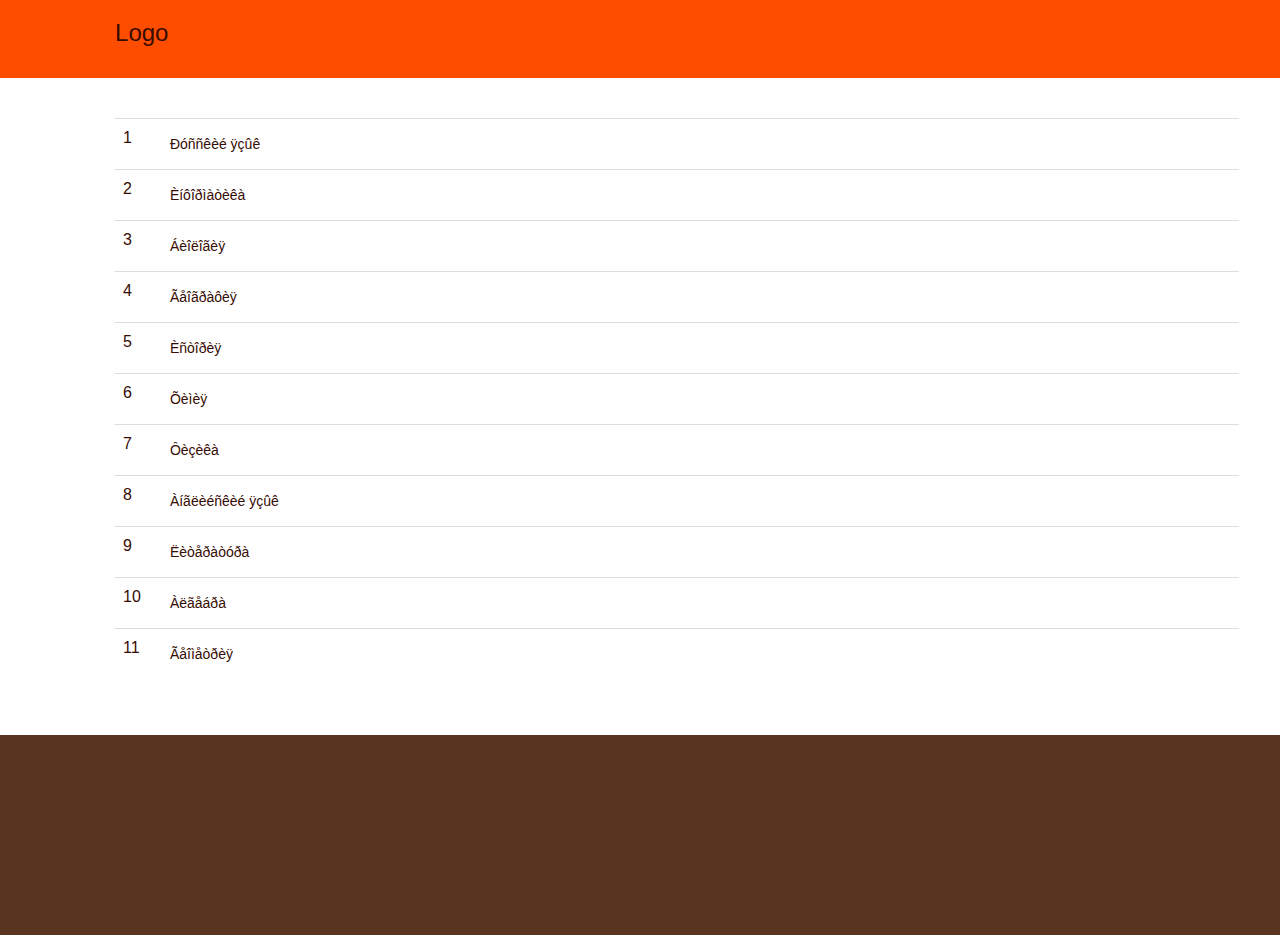
<file: Project/Subject/index.html>
<html>
<head>
<title>Subject</title>
<link rel="stylesheet" type="text/css" href="css/style.css">
<link rel="stylesheet" type="text/css" href="css/bootstrap.css">
</head>
<body>
<div class="row logo">
  <div class="col-md-1">
  </div>
  <div class="col-md-4">
    <h3> Logo</sh3>
  </div>
  <div class="col-md-4">
    
  </div>
</div>
<div class="row header">
<div class="col-md-1">
</div>
<div class="col-md-10">
<br>
<br>
<tbody>
<table class="table table-hover">
<tr>
  <td>1</td>
  <td><button type="button" class="btn btn-link"><div class="type">Ðóññêèé ÿçûê</div></button></td>
  <td></td>
</tr>
<tr>
<td>2</td>
 <td><button type="button" class="btn btn-link"><div class="type">Èíôîðìàòèêà</div></button></td> 
 <td></td>
</tr>
<tr>
  <td>3</td>
  <td><button type="button" class="btn btn-link"><div class="type">Áèîëîãèÿ</div></button></td>
  <td></td>
</tr>
<tr>
  <td>4</td>
  <td><button type="button" class="btn btn-link"><div class="type">Ãåîãðàôèÿ</div></button></td>
  <td></td>
</tr>
<tr>
  <td>5</td>
  <td><button type="button" class="btn btn-link"><div class="type">Èñòîðèÿ</div></button></td>
  <td></td>
</tr>
<tr>
  <td>6</td>
  <td><button type="button" class="btn btn-link"><div class="type">Õèìèÿ</div></button></td>
  <td></td>
</tr>
<tr>
  <td>7</td>
  <td><button type="button" class="btn btn-link"><div class="type">Ôèçèêà</div></button></td>
  <td></td>
</tr>
<tr>
  <td>8</td>
  <td><button type="button" class="btn btn-link"><div class="type">Àíãëèéñêèé ÿçûê</div></button></td>
  <td></td>
</tr>
<tr>
  <td>9</td>
  <td><button type="button" class="btn btn-link"><div class="type">Ëèòåðàòóðà</div></button></td>
  <td></td>
</tr>
<tr>
  <td>10</td>
  <td><button type="button" class="btn btn-link"><div class="type">Àëãåáðà</div></button></td>
  <td></td>
</tr>
<tr>
  <td>11</td>
  <td><button type="button" class="btn btn-link"><div class="type">Ãåîìåòðèÿ</div></button></td>
  <td></td>
</tr>
</table>
</tbody>
</div>
<div class="col-md-1">
</div>
</div>
<div class="row end">
 <div class="col-md-4">

 </div> 
 <div class="col-md-4">
 </div> 
 <div class="col-md-4">
 </div> 
</div>
</body>
</html>
</file>
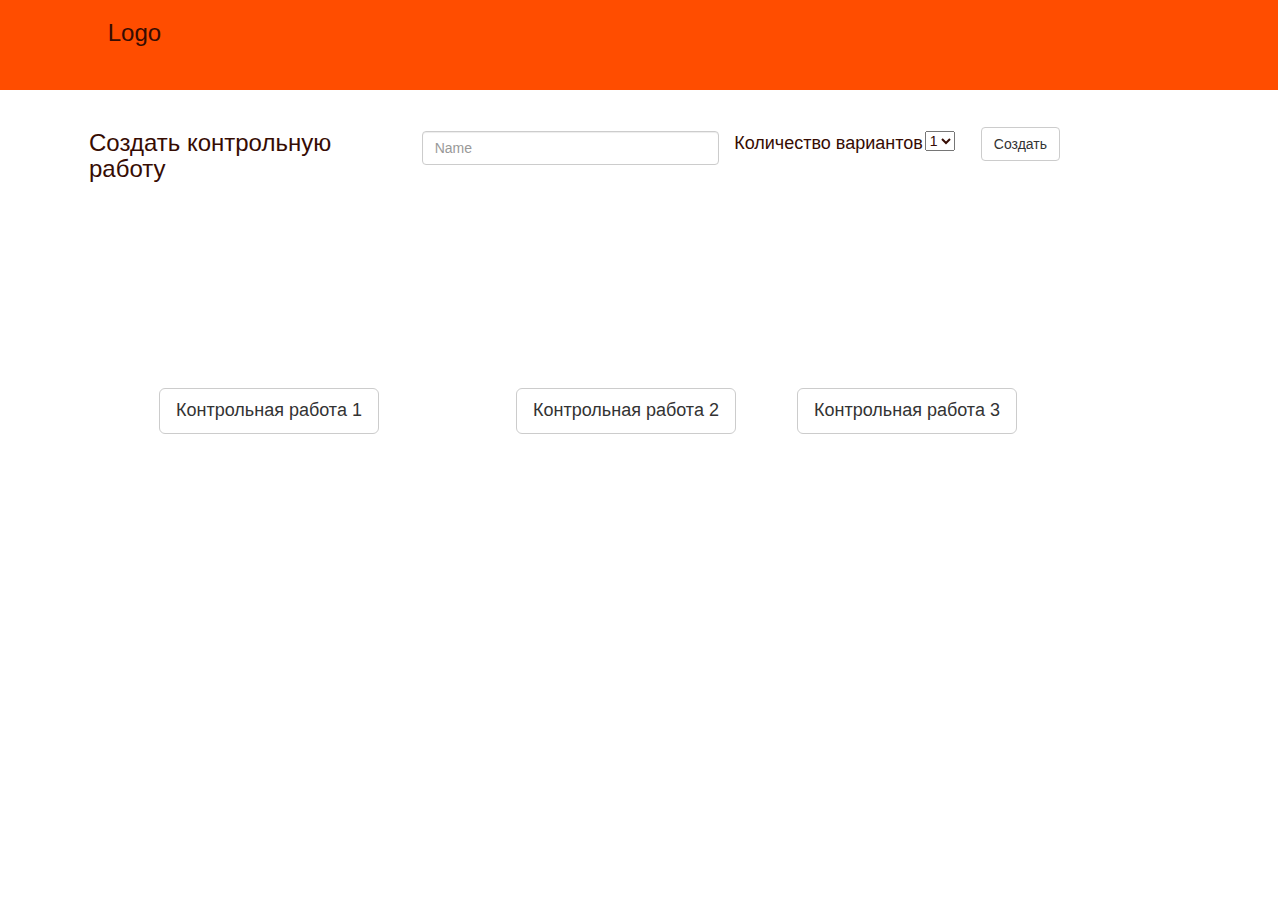
<file: Project/Variant/index.html>
﻿<html>
<head>
<title>Subject</title>
	<link rel="stylesheet" type="text/css" href="css/style.css">
	<link rel="stylesheet" type="text/css" href="css/bootstrap.css">
</head>
<body>
<div class="row logo">
<div class="col-md-1">
</div>
<div class="col-md-6">
	  <h3> Logo</h3>
</div>
<div class="col-md-4">
</div>
</div>
<div class="row new">
<br>
	<div class="col-md-4">
		<div class="margin2">
			<h3>Создать контрольную работу</h3>
		</div>
	</div>
		<div class="col-md-3">
			<div class="width">
				<input type="text" class="form-control" placeholder="Name">
			</div>
	</div>
	<div class="col-md-3">
		<div class="width3">
			<h4>Количество вариантов</h4>
	    </div>
	</div>
	<div class="col-md-1">
		<div class="width1">
		    <select name="Variant">
				<option value="1">1</option>
				<option value="2" >2</option>
				<option value="3" >3</option>
				<option value="4" >4</option>
				<option value="5" >5</option>
			</select>
		</div>	
	</div>
	<div class="col-md-1">
		<div class="pad">
      		<button type="button" class="btn btn-default">Создать</button>
		</div>
	</div>
</div>
<div class="row button">
<br>
<br>
<div class="col-md-3">
	
</div>
	<div class="col-md-3">
	<div class="margin">
      <button type="button" class="btn btn-default btn-lg">Контрольная работа 1</button>
	</div>
	</div>
	<div class="col-md-3">
	<div class="margin1">
      <button type="button" class="btn btn-default btn-lg">Контрольная работа 2</button>
	</div>
	</div>
	<div class="col-md-3">
	<div class="margin2">
	      <button type="button" class="btn btn-default btn-lg">Контрольная работа 3</button>
	</div>
	</div>
</div>
</body>
</html>
</file>
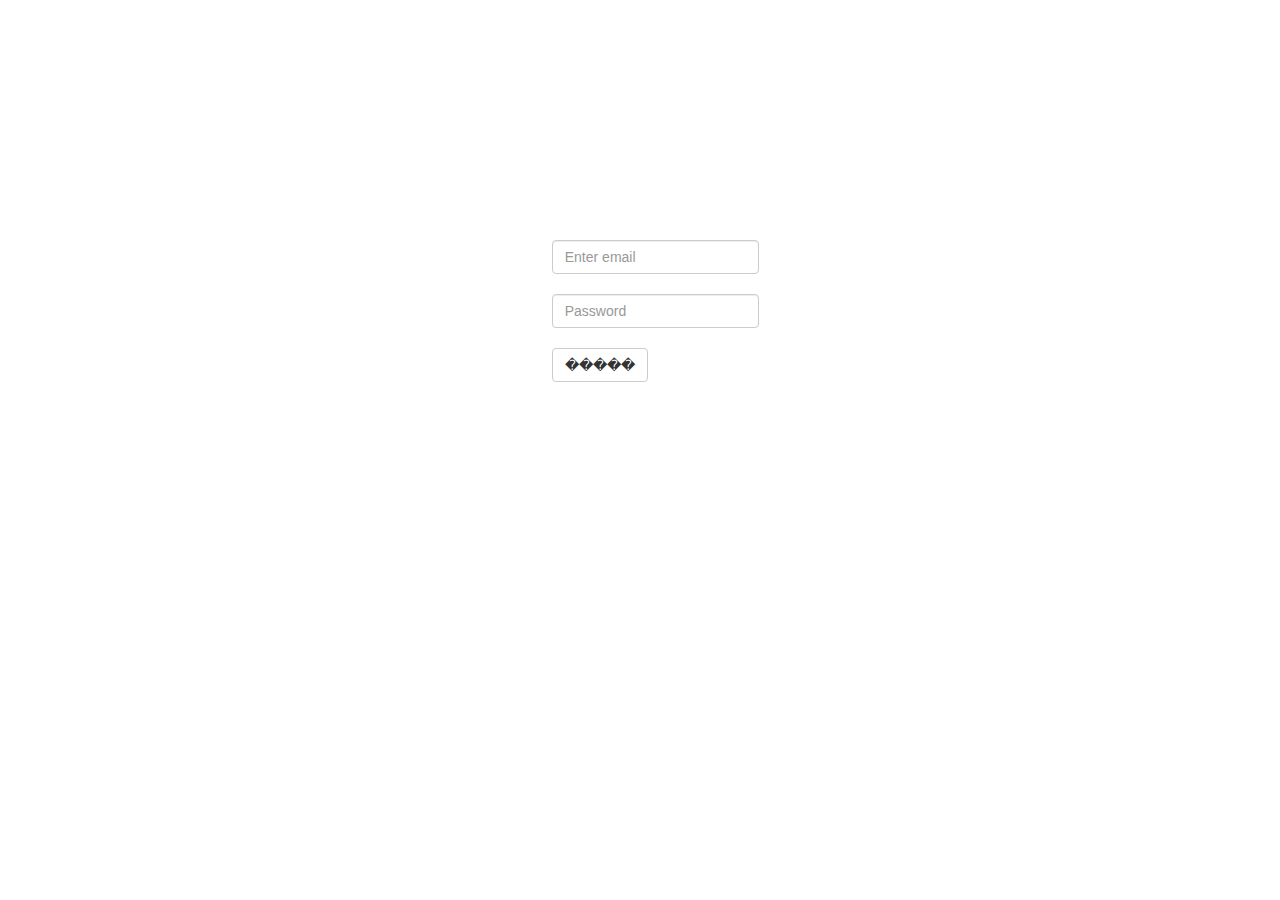
<file: Project/Forms/form.html>
<html>
<head>
	  <link rel="stylesheet" type="text/css" href="css/style.css">
  <link rel="stylesheet" type="text/css" href="css/bootstrap.css">
</head>
  <body>
    <div class="row form">
      <div class="col-md-3">
        <div class="row menu">
        <br>
          <div class="col-md-9">
          </div>
        <div class="col-md-2">
            <div class="width"> 
              <form class="form-inline" role="form">
      <div class="form-group">
      <div class="word">
        <label class="sr-only" for="exampleInputEmail2">Email</label>
        <input type="email" class="form-control" id="exampleInputEmail2" placeholder="Enter email">
        </div>
      </div>
      <br>
      <br>
      <div class="form-group">
        <div class="word">
        <label class="sr-only" for="exampleInputPassword2">������</label>
        <input type="password" class="form-control" id="exampleInputPassword2" placeholder="Password">
        </div>
      </div>
      <div class="checkbox">
              <br>
      </div>
     <button type="submit" class="btn btn-default"><div class="color">�����</div></button>
     </form>
     </div>
        </div>
    </div>
    </div>
    </div>
  </body>
</html>
</file>
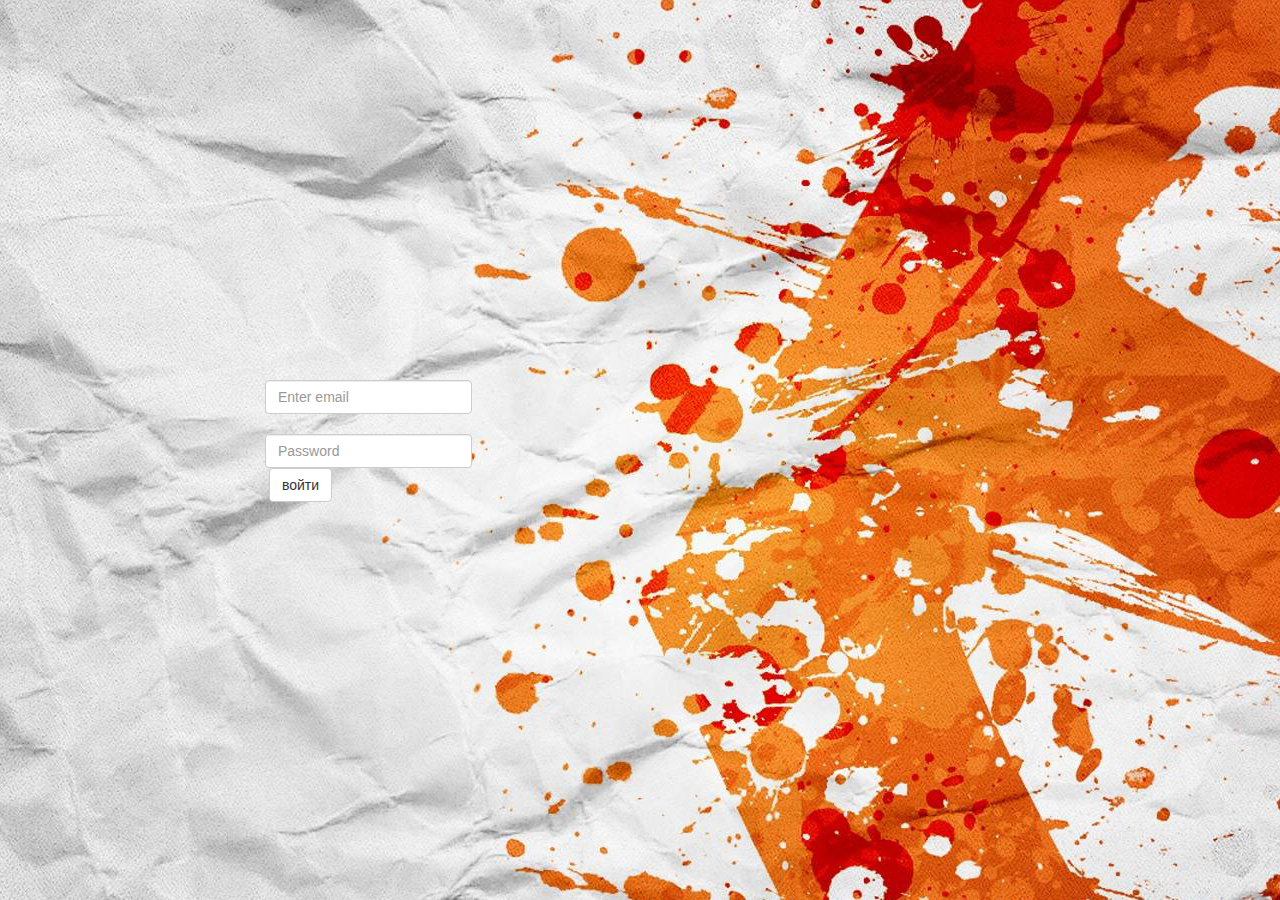
<file: Project/Forms/form2.html>
﻿<html>
	<head>
		<link rel="stylesheet" type="text/css" href="css/style2.css">
	  <link rel="stylesheet" type="text/css" href="css/bootstrap.css">

	</head>
	<body>
		<div class="background">
			<div class="col-md-4">
				<div class="form">
					<form class="form-inline" role="form">
						<div class="form-group">
							<div class="word">
								<label class="sr-only" for="exampleInputEmail2">Email</label>
								<input type="email" class="form-control" id="exampleInputEmail2" placeholder="Enter email">
							</div>
						</div>
							<br>
							<br>
						<div class="form-group">
							<div class="word">
								<label class="sr-only" for="exampleInputPassword2">пароль</label>
								<input type="password" class="form-control" id="exampleInputPassword2" placeholder="Password">
							</div>
						</div>
						<div class="checkbox">
							<br>
						</div>
							<button type="submit" class="btn btn-default"><div class="color">войти</div></button>
					</form>
				</div>
			</div>
			<div class="col-md-8">		
			</div>
	</body>
</html>
</file>
<file: Project/Subject/css/style.css>
.logo{
	background-color: #ff4d00;
	width: 1381px;
	height: 78px;
}
.header{
	background-color:#fff;
	width: 1381px;
	height: 657px;
}
.type{
	margin-right:1000px; 
}
.end{
	background-color: #59351f;
	width: 1381px;
	height: 200px;
}
</file>
<file: Project/Variant/css/style.css>
.logo{
	background-color: #ff4d00;
	width: 101%;
	height: 10%;
}
.button{
 padding-top: 155px;
 width: 80%;
}
.wir{
	margin-right: 200px;
}
.col-md-3{
	    margin-left: -15px;
}
.margin0{
	margin-left: 448px;
    margin-top: 19px;
}
.margin{
	margin-left: -67px;
}
.margin1{
	margin-left: 49px;
}
.margin2{
	margin-left: 169px;

}
.new{

}
.width{
	padding-top: 21px;

}
.width3{
padding-top: 14px;
}
.width1{
margin-left: -137px;
	padding-top: 21px;
}
.margin2{
	margin-left: 89px;
}
.pad{
	padding-top: 17px;
margin-left: -190px;
}
</file>
<file: Project/Forms/css/style.css>
﻿.form{
/*	background-image:url(forms/img/1.jpg);*/
/*	background-color: #ff4d00;*/
	width:100%;
	height: 100%;
}
/*.color{
	color: #59351f;
}*/
.root{
	width: 500px;
	height: 400px;
}
.width{
	padding-top: 220px;
    margin-left: 290px;
}
.word{
		width: 500px;
}
</file>
<file: Project/Forms/css/style2.css>
.background{
	width: 1080px;
	height: 880px;
}

body {
	background-image: url('../img/4.png');
}

img{
	width: 1921px;
	height:1370px;
}


.form {
	padding-top: 380px;
    margin-left: 250px;
}



.root{
	width: 500px;
	height: 400px;
}

.word{
		width: 500px;
}
</file>
